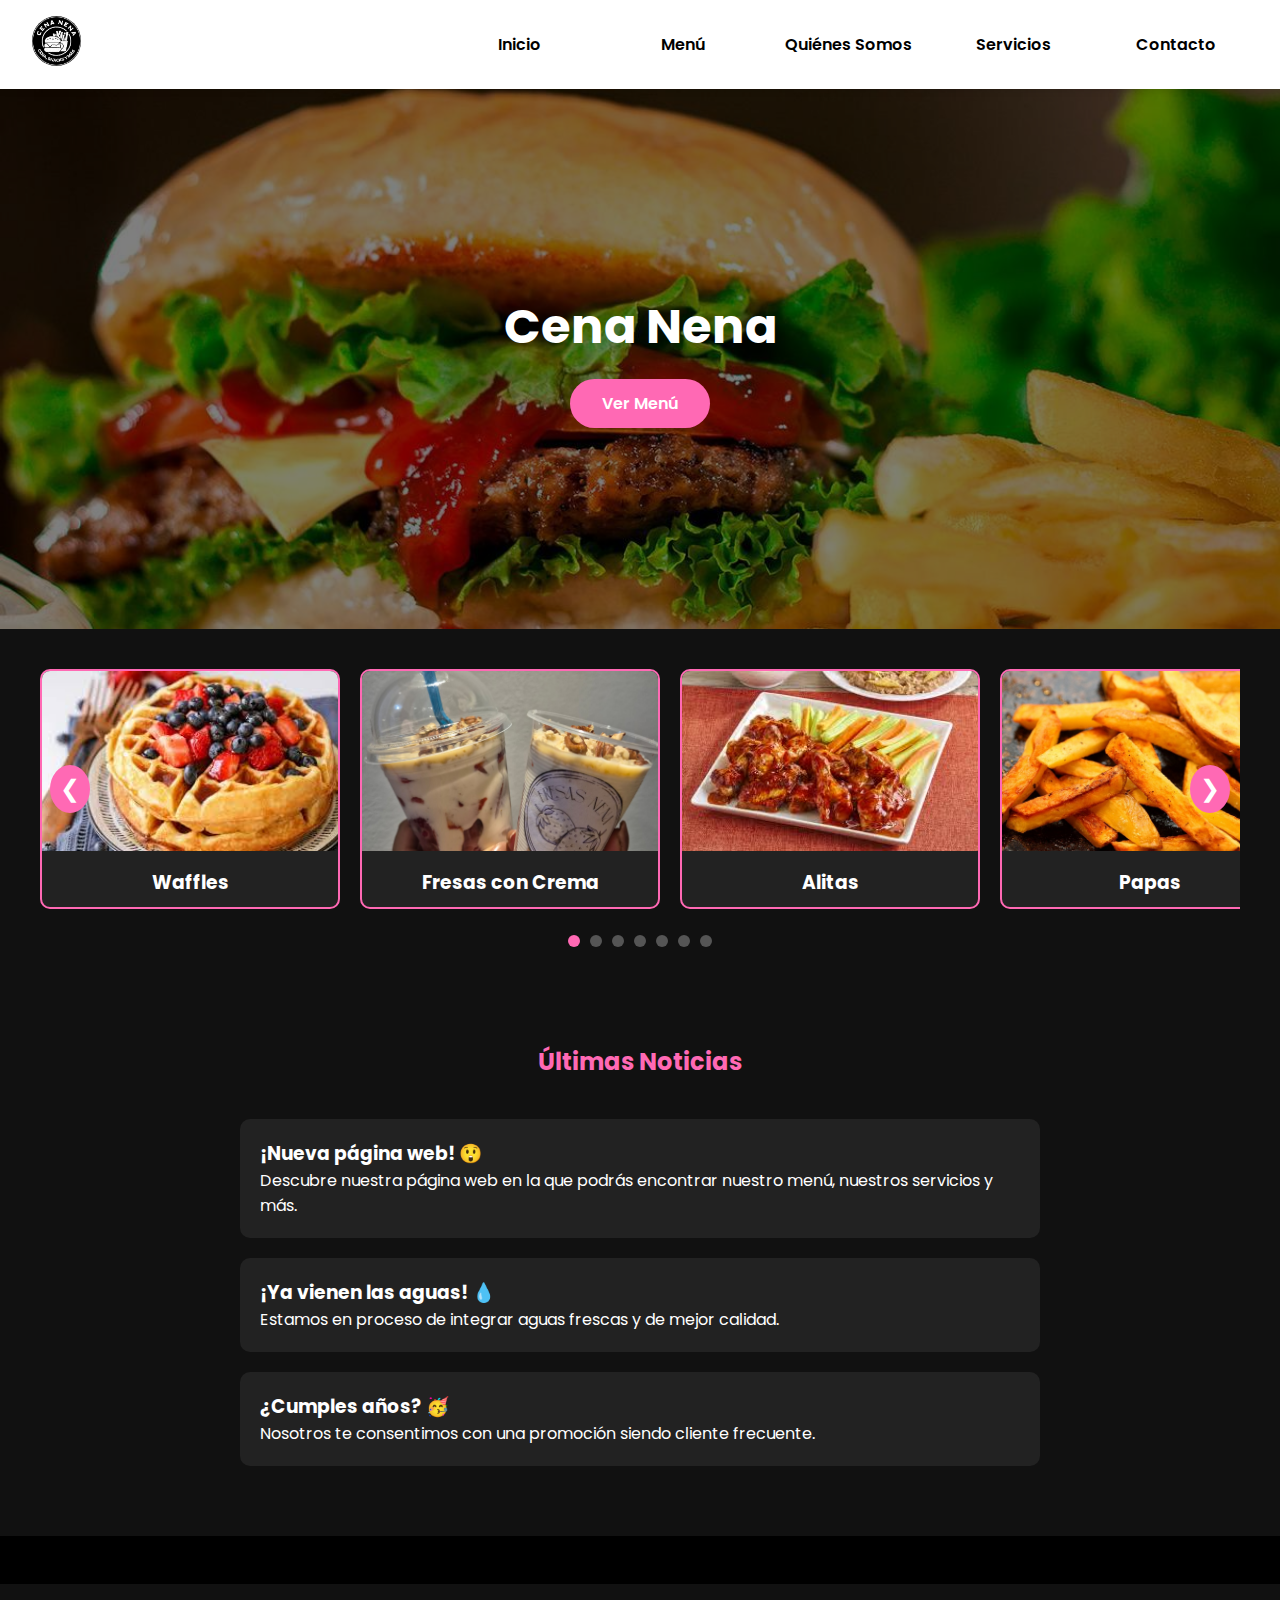
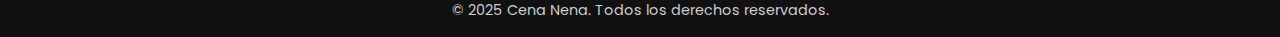
<file: index.html>
<!DOCTYPE html>
<html lang="es">
<head>
  <meta charset="UTF-8" />
  <meta name="viewport" content="width=device-width, initial-scale=1.0" />
  <title>Cena Nena - Sitio Oficial</title>
  <link href="https://fonts.googleapis.com/css2?family=Poppins:wght@400;600&display=swap" rel="stylesheet">
  <link rel="stylesheet" href="estilos.css">
  <style>
    /* Estilos mínimos para el navbar responsive */
    .navbar {
      display: flex;
      justify-content: space-between;
      align-items: center;
      padding: 1rem 2rem;
      background: #fff;
      box-shadow: 0 2px 6px rgba(0,0,0,0.1);
      position: relative;
      z-index: 1000;
    }

    .navbar .logo img {
      height: 50px;
    }

    .nav-links {
      display: flex;
      gap: 20px;
    }

    .nav-links a {
      text-decoration: none;
      color: #000000;
      font-weight: 600;
    }

    .hamburger {
      display: none;
      flex-direction: column;
      gap: 5px;
      cursor: pointer;
    }

    .hamburger span {
      display: block;
      width: 25px;
      height: 3px;
      background: #000000;
      border-radius: 2px;
    }

    @media (max-width: 768px) {
      .hamburger {
        display: flex;
      }

      .nav-links {
        display: none;
        position: absolute;
        top: 70px;
        right: 20px;
        background: #fff;
        flex-direction: column;
        gap: 1rem;
        padding: 1rem;
        border-radius: 10px;
        box-shadow: 0 4px 10px rgba(0,0,0,0.2);
      }

      .nav-links.active {
        display: flex;
      }
    }

    /* Estilos optimizados para hero en móviles */
    .hero {
      position: relative;
      width: 100%;
      height: 60vh; /* Altura reducida para móviles */
      background: url("imagenes/fondoindex.jpg") no-repeat center center / cover;
      display: flex;
      flex-direction: column;
      align-items: center;
      justify-content: center;
      overflow: hidden;
    }

    @media (max-width: 768px) {
      .hero {
        height: 40vh; /* Más reducida para móviles */
        background-attachment: scroll; /* Eliminamos parallax en móviles */
      }
    }

    .hero::after {
      content: "";
      position: absolute;
      top: 0; left: 0; right: 0; bottom: 0;
      background: rgba(0,0,0,0.5);
      z-index: 0;
    }

    .hero h1 {
      position: relative;
      font-size: 3rem;
      margin-bottom: 1rem;
      z-index: 1;
      text-align: center;
      padding: 0 15px;
    }

    @media (max-width: 768px) {
      .hero h1 {
        font-size: 2rem; /* Tamaño reducido para móviles */
      }
    }

    .cta-button {
      position: relative;
      background: #ff69b4;
      color: white;
      padding: 0.75rem 2rem;
      border: none;
      border-radius: 30px;
      text-decoration: none;
      font-weight: 600;
      transition: 0.3s ease;
      z-index: 1;
    }

    .cta-button:hover {
      background: #e955a5;
    }

    /* Otros estilos */
    body {
      font-family: 'Poppins', sans-serif;
      margin: 0;
      padding: 0;
    }

    footer {
      background: #111;
      color: #ccc;
      text-align: center;
      padding: 1rem;
      margin-top: 3rem;
    }

    /* Estilos adicionales para carrusel */
    .carousel {
      position: relative;
      overflow: hidden;
      background: #111;
      padding: 40px 0;
    }

    .carousel-container {
      position: relative;
      max-width: 1200px;
      margin: 0 auto;
      display: flex;
      align-items: center;
    }

    .carousel-track {
      display: flex;
      transition: transform 0.5s ease;
      overflow-x: auto;
      scroll-snap-type: x mandatory;
      scroll-behavior: smooth;
      -webkit-overflow-scrolling: touch;
    }

    .carousel-track::-webkit-scrollbar {
      display: none;
    }

    .card {
      min-width: 300px;
      margin: 0 10px;
      background: #222;
      border-radius: 10px;
      overflow: hidden;
      border: 2px solid #ff69b4;
      text-align: center;
      scroll-snap-align: start;
    }

    .card img {
      width: 100%;
      height: 180px;
      object-fit: cover;
    }

    .carousel-btn {
      position: absolute;
      top: 50%;
      transform: translateY(-50%);
      background: #ff69b4;
      border: none;
      color: white;
      font-size: 24px;
      padding: 10px;
      cursor: pointer;
      border-radius: 50%;
      z-index: 10;
    }

    .prev {
      left: 10px;
    }

    .next {
      right: 10px;
    }

    @media (max-width: 768px) {
      .carousel-btn {
        display: none;
      }
    }

    .carousel-dots {
      text-align: center;
      margin-top: 20px;
    }

    .carousel-dots button {
      border: none;
      background: #555;
      border-radius: 50%;
      width: 12px;
      height: 12px;
      margin: 0 5px;
      cursor: pointer;
    }

    .carousel-dots button.active {
      background: #ff69b4;
    }

    /* Noticias */
    .noticias {
      padding: 50px 20px;
      background: #111;
    }

    .noticias h2 {
      text-align: center;
      margin-bottom: 40px;
      color: #ff69b4;
    }

    .noticia {
      background: #222;
      border-radius: 10px;
      padding: 20px;
      margin: 20px auto;
      max-width: 800px;
      transition: transform 0.3s, box-shadow 0.3s;
    }

    .noticia:hover {
      transform: translateY(-5px);
      box-shadow: 0 4px 15px rgba(0,0,0,0.2);
    }
  </style>
</head>
<body>

  <!-- Navbar funcional -->
  <nav class="navbar">
    <div class="logo">
      <img src="imagenes/logo.jpg" alt="Logo">
    </div>
    <div class="hamburger" id="hamburger">
      <span></span>
      <span></span>
      <span></span>
    </div>
    <div class="nav-links" id="nav-links">
      <a href="index.html">Inicio</a>
      <a href="menu.html">Menú</a>
      <a href="quienessomos.html">Quiénes Somos</a>
      <a href="nuestroservicio.html">Servicios</a>
      <a href="contactos.html">Contacto</a>
    </div>
  </nav>

  <section class="hero">
    <h1>Cena Nena</h1>
    <a href="menu.html" class="cta-button">Ver Menú</a>
  </section>

  <section class="carousel">
    <div class="carousel-container">
      <button class="carousel-btn prev">&#10094;</button>
      <div class="carousel-track">
        <div class="card"><img src="imagenes/Wafles.jpeg" alt=""><h3>Waffles</h3></div>
        <div class="card"><img src="imagenes/fresas.jpg" alt=""><h3>Fresas con Crema</h3></div>
        <div class="card"><img src="imagenes/alitas.jpeg" alt=""><h3>Alitas</h3></div>
        <div class="card"><img src="imagenes/papas.jpg" alt=""><h3>Papas</h3></div>
        <div class="card"><img src="imagenes/Hamburgesa.jpg" alt=""><h3>Hamburguesa</h3></div>
        <div class="card"><img src="imagenes/hotdog.jpeg" alt=""><h3>Hot Dog</h3></div>
        <div class="card"><img src="imagenes/salchipapas.jpeg" alt=""><h3>Salchipapas</h3></div>
      </div>
      <button class="carousel-btn next">&#10095;</button>
    </div>
    <div class="carousel-dots"></div>
  </section>

  <section class="noticias">
    <h2>Últimas Noticias</h2>
    <div class="noticia">
      <h3>¡Nueva página web! 😲</h3>
      <p>Descubre nuestra página web en la que podrás encontrar nuestro menú, nuestros servicios y más.</p>
    </div>
    <div class="noticia">
      <h3>¡Ya vienen las aguas! 💧</h3>
      <p>Estamos en proceso de integrar aguas frescas y de mejor calidad.</p>
    </div>
    <div class="noticia">
      <h3>¿Cumples años? 🥳</h3>
      <p>Nosotros te consentimos con una promoción siendo cliente frecuente.</p>
    </div>
  </section>

  <footer>
    © 2025 Cena Nena. Todos los derechos reservados.
  </footer>

  <script>
    // Script para el menú hamburguesa
    const hamburger = document.getElementById('hamburger');
    const navLinks = document.getElementById('nav-links');

    hamburger.addEventListener('click', () => {
      hamburger.classList.toggle('active');
      navLinks.classList.toggle('active');
    });
    
    // Script para el carrusel
    document.addEventListener('DOMContentLoaded', function() {
      const track = document.querySelector('.carousel-track');
      const cards = document.querySelectorAll('.card');
      const prevBtn = document.querySelector('.prev');
      const nextBtn = document.querySelector('.next');
      const dotsContainer = document.querySelector('.carousel-dots');
      
      // Crear dots para navegación
      cards.forEach((_, index) => {
        const dot = document.createElement('button');
        dot.addEventListener('click', () => {
          scrollToCard(index);
        });
        dotsContainer.appendChild(dot);
      });
      
      const dots = document.querySelectorAll('.carousel-dots button');
      dots[0].classList.add('active');
      
      // Scroll a una tarjeta específica
      function scrollToCard(index) {
        const cardWidth = cards[0].offsetWidth + 20; // Ancho + margen
        track.scrollTo({
          left: index * cardWidth,
          behavior: 'smooth'
        });
        updateDots(index);
      }
      
      // Actualizar dots activos
      function updateDots(activeIndex) {
        dots.forEach((dot, index) => {
          dot.classList.toggle('active', index === activeIndex);
        });
      }
      
      // Botones de navegación
      prevBtn.addEventListener('click', () => {
        const currentScroll = track.scrollLeft;
        const cardWidth = cards[0].offsetWidth + 20;
        const prevIndex = Math.max(Math.floor(currentScroll / cardWidth) - 1, 0);
        scrollToCard(prevIndex);
      });
      
      nextBtn.addEventListener('click', () => {
        const currentScroll = track.scrollLeft;
        const cardWidth = cards[0].offsetWidth + 20;
        const nextIndex = Math.min(Math.floor(currentScroll / cardWidth) + 1, cards.length - 1);
        scrollToCard(nextIndex);
      });
      
      // Actualizar dots al hacer scroll manual
      track.addEventListener('scroll', () => {
        const cardWidth = cards[0].offsetWidth + 20;
        const currentIndex = Math.round(track.scrollLeft / cardWidth);
        updateDots(currentIndex);
      });
    });
  </script>
</body>
</html>
</file>
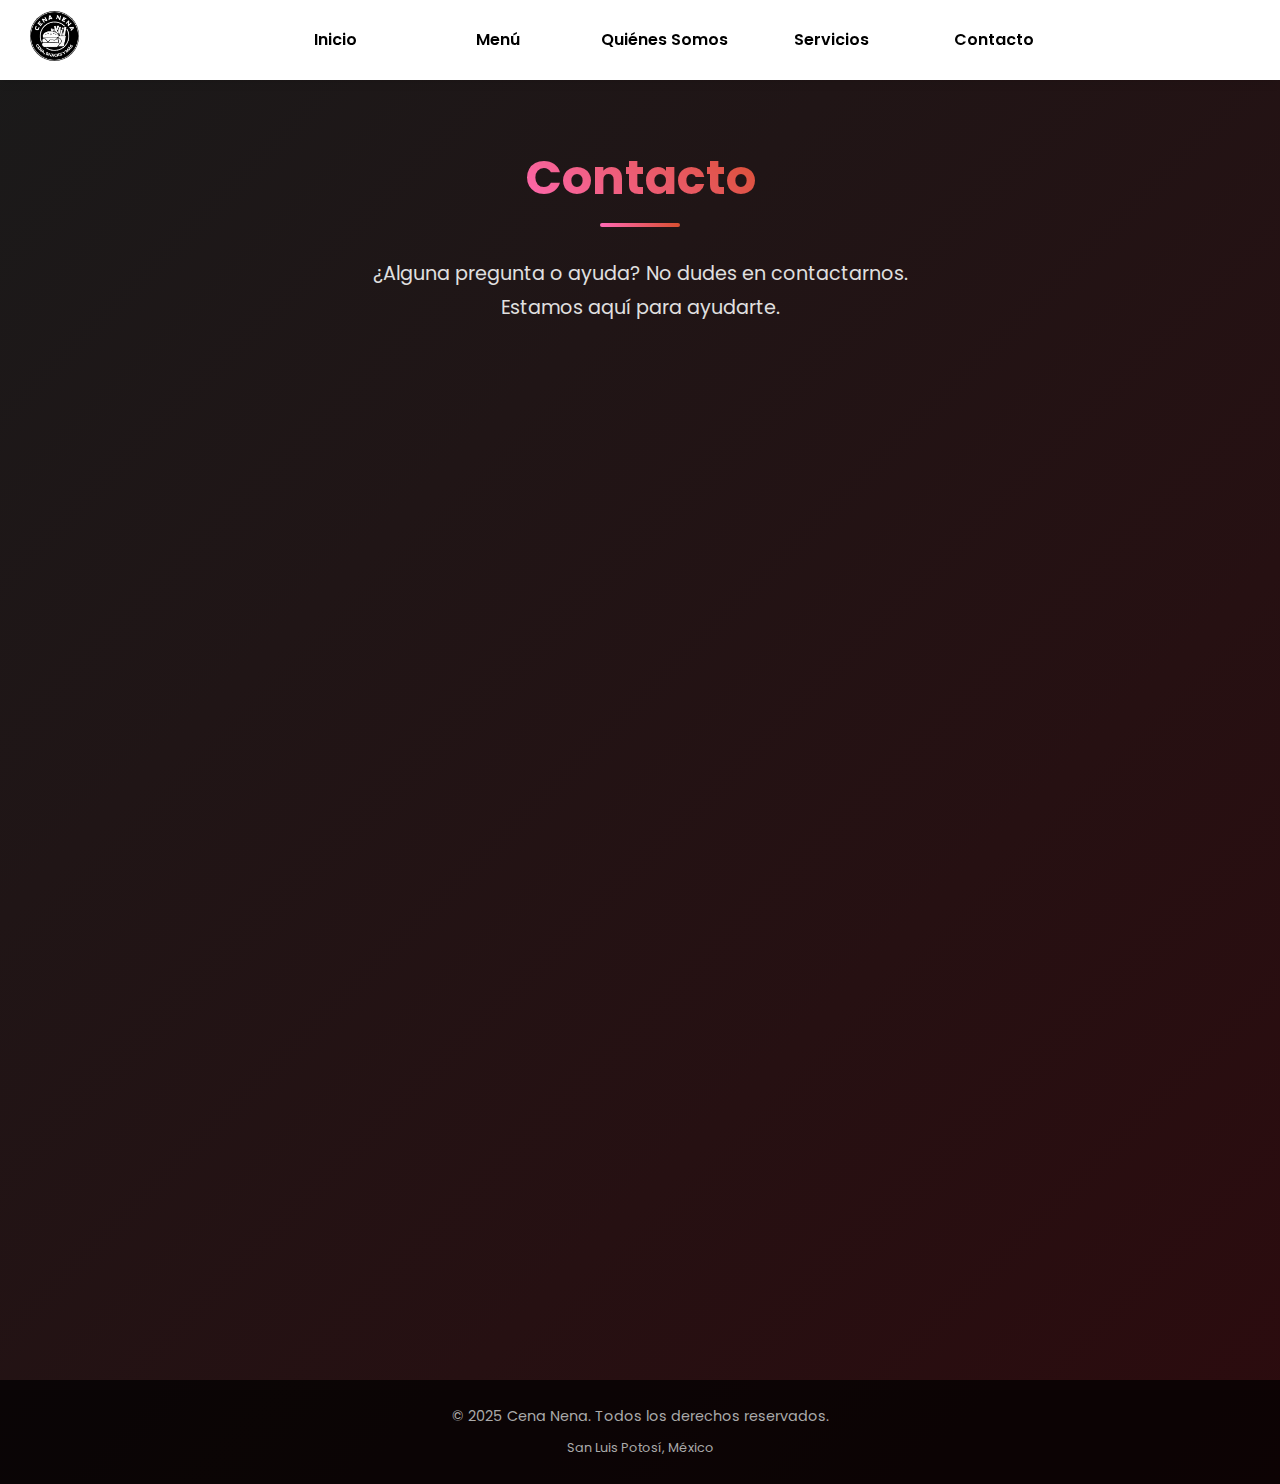
<file: contactos.html>
<!DOCTYPE html>
<html lang="es">
<head>
  <meta charset="UTF-8">
  <meta name="viewport" content="width=device-width, initial-scale=1.0">
  <title>Cena Nena - Contacto</title>
  <link href="https://fonts.googleapis.com/css2?family=Poppins:wght@400;500;600;700&display=swap" rel="stylesheet">
  <link rel="stylesheet" href="https://cdnjs.cloudflare.com/ajax/libs/font-awesome/6.4.0/css/all.min.css">
  <style>
    :root {
      --negro: #000;
      --blanco: #fff;
      --rosa: #ff007f;
    }

    * {
      margin: 0;
      padding: 0;
      box-sizing: border-box;
    }

    body {
      font-family: 'Poppins', sans-serif;
      background: linear-gradient(135deg, #1a1a1a 0%, #2c0b0e 100%);
      color: var(--blanco);
      overflow-x: hidden;
      padding-top: 80px;
      min-height: 100vh;
      line-height: 1.6;
    }

    /* BARRA DE NAVEGACIÓN CORREGIDA */
    .navbar {
      background-color: var(--blanco);
      padding: 15px 30px;
      display: flex;
      align-items: center;
      justify-content: space-between;
      box-shadow: 0 2px 10px rgba(0,0,0,0.1);
      position: fixed;
      top: 0;
      left: 0;
      right: 0;
      z-index: 1000;
      height: 80px;
    }

    .logo {
      flex: 0 0 auto;
    }

    .logo img {
      height: 50px;
      border-radius: 50%;
    }

    /* Contenedor principal para enlaces - CORREGIDO */
    .nav-links-container {
      display: flex;
      flex: 1;
      justify-content: center;
      margin: 0 20px;
    }

    .nav-links {
      display: flex;
      gap: 20px;
      flex: 1;
      max-width: 800px;
      justify-content: space-around;
    }

    .nav-links a {
      text-decoration: none;
      color: var(--negro);
      font-weight: 600;
      padding: 8px 12px;
      text-align: center;
      flex: 1;
      min-width: max-content;
      font-size: 1rem;
      border-radius: 30px;
    }

    .hamburger {
      display: none;
      flex-direction: column;
      cursor: pointer;
      gap: 5px;
      z-index: 1001;
    }

    .hamburger span {
      display: block;
      width: 25px;
      height: 3px;
      background: var(--negro);
      border-radius: 3px;
      transition: 0.3s;
    }

    /* Mobile Navbar - CORREGIDO */
    @media (max-width: 992px) {
      .nav-links {
        gap: 15px;
      }
      
      .nav-links a {
        font-size: 0.9rem;
        padding: 8px 10px;
      }
    }

    @media (max-width: 768px) {
      body {
        padding-top: 80px;
      }
      
      .navbar {
        padding: 15px;
      }
      
      .hamburger {
        display: flex;
        position: absolute;
        right: 20px;
        top: 25px;
      }

      /* ELIMINADO EL DISPLAY NONE QUE CAUSABA EL PROBLEMA */
      .nav-links {
        position: fixed;
        top: 80px;
        right: -100%;
        flex-direction: column;
        background: var(--blanco);
        width: 280px;
        padding: 20px;
        transition: right 0.4s ease;
        box-shadow: 0 10px 30px rgba(0,0,0,0.15);
        border-radius: 0 0 0 15px;
        max-width: none;
        justify-content: flex-start;
        gap: 10px;
        z-index: 1000;
      }

      .nav-links.active {
        right: 0;
      }

      .nav-links a {
        padding: 12px 15px;
        text-align: left;
        border-radius: 8px;
        background: rgba(255, 255, 255, 0.9);
        margin-bottom: 5px;
      }

      .hamburger.active span:nth-child(1) {
        transform: rotate(45deg) translate(5px, 5px);
      }

      .hamburger.active span:nth-child(2) {
        opacity: 0;
      }

      .hamburger.active span:nth-child(3) {
        transform: rotate(-45deg) translate(5px, -5px);
      }
    }

    /* ESTILOS DE CONTENIDO */
    .contact-content {
      padding: 30px 20px;
      max-width: 1200px;
      margin: 0 auto;
      width: 100%;
      display: flex;
      flex-direction: column;
      align-items: center;
    }

    header {
      text-align: center;
      margin: 30px 0 50px;
      padding: 0 20px;
    }

    header h1 {
      font-size: 3rem;
      font-weight: 700;
      background: linear-gradient(45deg, #ff69b4, #d94f30);
      -webkit-background-clip: text;
      background-clip: text;
      color: transparent;
      margin-bottom: 15px;
      position: relative;
      display: inline-block;
    }

    header h1::after {
      content: "";
      position: absolute;
      bottom: -10px;
      left: 50%;
      transform: translateX(-50%);
      width: 80px;
      height: 4px;
      background: linear-gradient(90deg, #ff69b4, #d94f30);
      border-radius: 3px;
    }

    header p {
      font-size: 1.2rem;
      max-width: 600px;
      margin: 25px auto 0;
      color: #e0e0e0;
      line-height: 1.8;
    }

    .contact-grid {
      display: grid;
      grid-template-columns: repeat(auto-fit, minmax(280px, 1fr));
      gap: 30px;
      margin-bottom: 60px;
      width: 100%;
      max-width: 1000px;
    }

    .contact-card {
      background: rgba(255, 255, 255, 0.05);
      border-radius: 15px;
      padding: 30px;
      text-align: center;
      transition: all 0.4s ease;
      backdrop-filter: blur(10px);
      border: 1px solid rgba(255, 255, 255, 0.1);
      box-shadow: 0 10px 30px rgba(0, 0, 0, 0.3);
    }

    .contact-card:hover {
      transform: translateY(-10px) scale(1.02);
      background: rgba(255, 255, 255, 0.08);
      box-shadow: 0 15px 35px rgba(0, 0, 0, 0.4);
    }

    .icon-container {
      width: 80px;
      height: 80px;
      border-radius: 50%;
      background: linear-gradient(135deg, #d94f30, #ff69b4);
      display: flex;
      align-items: center;
      justify-content: center;
      margin: 0 auto 20px;
      font-size: 30px;
    }

    .contact-card h3 {
      font-size: 1.6rem;
      margin-bottom: 15px;
      color: #ff69b4;
    }

    .contact-info {
      font-size: 1.1rem;
      color: #e0e0e0;
      margin-bottom: 25px;
      line-height: 1.7;
    }

    .contact-link {
      display: inline-block;
      background: linear-gradient(90deg, #ff69b4, #d94f30);
      color: white;
      padding: 12px 30px;
      border-radius: 30px;
      text-decoration: none;
      font-weight: 600;
      box-shadow: 0 5px 15px rgba(255, 105, 180, 0.3);
    }

    footer {
      margin-top: 60px;
      text-align: center;
      color: #aaa;
      font-size: 0.9rem;
      padding: 25px;
      background: rgba(0, 0, 0, 0.7);
    }

    /* Animaciones */
    @keyframes fadeIn {
      from { opacity: 0; transform: translateY(20px); }
      to { opacity: 1; transform: translateY(0); }
    }

    .contact-card:nth-child(1) { animation: fadeIn 0.5s ease 0.2s forwards; opacity: 0; }
    .contact-card:nth-child(2) { animation: fadeIn 0.5s ease 0.4s forwards; opacity: 0; }
    .contact-card:nth-child(3) { animation: fadeIn 0.5s ease 0.6s forwards; opacity: 0; }
    .contact-card:nth-child(4) { animation: fadeIn 0.5s ease 0.8s forwards; opacity: 0; }

    /* Responsive */
    @media (max-width: 768px) {
      header h1 {
        font-size: 2.4rem;
      }
      
      header p {
        font-size: 1.05rem;
      }
      
      .contact-grid {
        gap: 25px;
      }
      
      .contact-card {
        padding: 25px;
      }
      
      .icon-container {
        width: 70px;
        height: 70px;
        font-size: 25px;
      }
      
      .contact-card h3 {
        font-size: 1.4rem;
      }
      
      .contact-info {
        font-size: 1rem;
      }
      
      .contact-link {
        padding: 10px 25px;
      }
    }

    @media (max-width: 480px) {
      header h1 {
        font-size: 2rem;
      }
      
      .nav-links {
        width: 100%;
        border-radius: 0;
      }
    }
  </style>
</head>
<body>
  <!-- Barra de navegación corregida -->
  <nav class="navbar">
    <div class="logo">
      <img src="imagenes/logo.jpg" alt="Logo Cena Nena">
    </div>
    
    <!-- Contenedor de enlaces de navegación -->
    <div class="nav-links-container">
      <div class="nav-links" id="navLinks">
        <a href="index.html">Inicio</a>
        <a href="menu.html">Menú</a>
        <a href="quienessomos.html">Quiénes Somos</a>
        <a href="nuestroservicio.html">Servicios</a>
        <a href="contactos.html">Contacto</a>
      </div>
    </div>
    
    <div class="hamburger" id="hamburger">
      <span></span>
      <span></span>
      <span></span>
    </div>
  </nav>

  <div class="contact-content">
    <header>
      <h1>Contacto</h1>
      <p>¿Alguna pregunta o ayuda? No dudes en contactarnos. Estamos aquí para ayudarte.</p>
    </header>

    <div class="contact-grid">
      <div class="contact-card">
        <div class="icon-container">
          <i class="fab fa-facebook-f"></i>
        </div>
        <h3>Facebook</h3>
        <p class="contact-info">Visita nuestra página de Facebook para ver nuestras últimas promociones y eventos</p>
        <a href="https://www.facebook.com/profile.php?id=7791228113" class="contact-link" target="_blank">
          Visitar Facebook
        </a>
      </div>

      <div class="contact-card">
        <div class="icon-container">
          <i class="fab fa-tiktok"></i>
        </div>
        <h3>TikTok</h3>
        <p class="contact-info">Síguenos en TikTok para ver videos divertidos de nuestros platillos y preparación</p>
        <a href="https://www.tiktok.com/@cena_nena" class="contact-link" target="_blank">
          Visitar TikTok
        </a>
      </div>

      <div class="contact-card">
        <div class="icon-container">
          <i class="fab fa-whatsapp"></i>
        </div>
        <h3>WhatsApp</h3>
        <p class="contact-info">Contáctanos directamente por WhatsApp para hacer pedidos o resolver dudas</p>
        <a href="https://wa.me/524442629126" class="contact-link" target="_blank">
          +52 444 262 9126
        </a>
      </div>

      <div class="contact-card">
        <div class="icon-container">
          <i class="fab fa-instagram"></i>
        </div>
        <h3>Instagram</h3>
        <p class="contact-info">Síguenos en Instagram para ver fotos de nuestros deliciosos platillos y eventos especiales</p>
        <a href="https://www.instagram.com/cena_nena" class="contact-link" target="_blank">
          Visitar Instagram
        </a>
      </div>
    </div>
  </div>

  <footer>
    <p>© 2025 Cena Nena. Todos los derechos reservados.</p>
    <p style="margin-top: 10px; font-size: 0.8rem;">San Luis Potosí, México</p>
  </footer>

  <script>
    document.addEventListener('DOMContentLoaded', function() {
      const hamburger = document.getElementById('hamburger');
      const navLinks = document.getElementById('navLinks');
      
      if (hamburger && navLinks) {
        hamburger.addEventListener('click', function() {
          // Alternar clase 'active' para el menú hamburguesa
          hamburger.classList.toggle('active');
          
          // Alternar clase 'active' para mostrar/ocultar el menú
          navLinks.classList.toggle('active');
        });
        
        // Cerrar el menú al hacer clic en un enlace (para móviles)
        document.querySelectorAll('.nav-links a').forEach(link => {
          link.addEventListener('click', function() {
            hamburger.classList.remove('active');
            navLinks.classList.remove('active');
          });
        });
      }
    });
  </script>
</body>
</html>
</file>
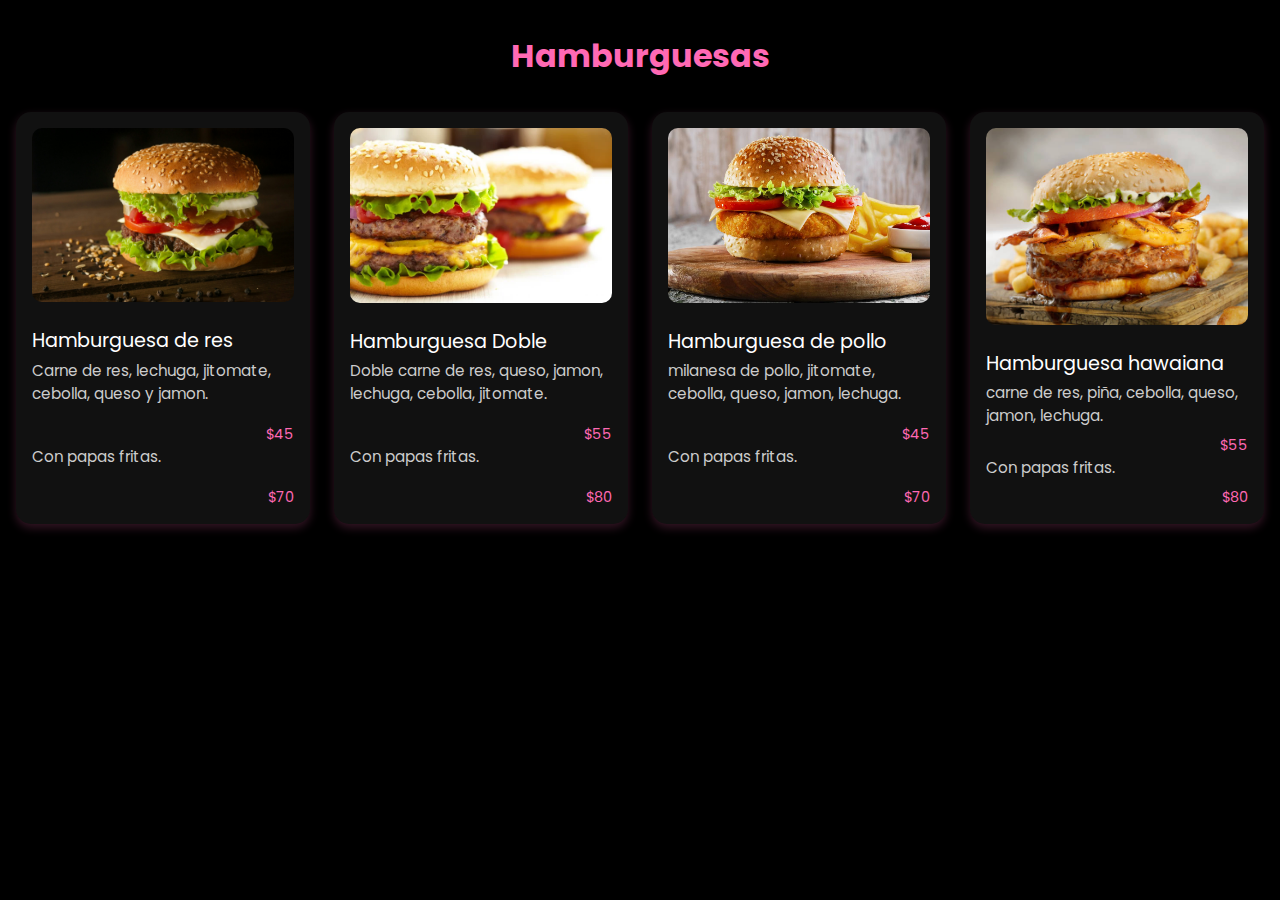
<file: hamburgesas.html>
<!DOCTYPE html>
<html lang="es">
<head>
  <meta charset="UTF-8" />
  <meta name="viewport" content="width=device-width, initial-scale=1.0"/>
  <title>Hamburguesas</title>
  <link rel="stylesheet" href="estilos.css" />
  <link href="https://fonts.googleapis.com/css2?family=Poppins&display=swap" rel="stylesheet">
  <style>
    body {
      background: #000;
      color: #fff;
      font-family: 'Poppins', sans-serif;
      margin: 0;
      padding: 1rem;
    }

    h1 {
      color: #ff69b4;
      text-align: center;
      margin-top: 1rem;
    }

    .menu-items {
      display: grid;
      grid-template-columns: repeat(auto-fit, minmax(260px, 1fr));
      gap: 1.5rem;
      margin-top: 2rem;
    }

    .item-card {
      background: #111;
      border-radius: 15px;
      padding: 1rem;
      box-shadow: 0 4px 10px rgba(255, 105, 180, 0.2);
      display: flex;
      flex-direction: column;
      justify-content: space-between;
    }

    .item-card img {
      width: 100%;
      border-radius: 10px;
      margin-bottom: 1rem;
    }

    .item-title {
      font-size: 1.2rem;
      margin: 0.5rem 0 0.2rem;
      color: #fff;
    }

    .item-description {
      font-size: 0.95rem;
      color: #ccc;
      margin-bottom: 0.5rem;
    }

    .item-price {
      font-size: 0.9rem;
      color: #ff69b4;
      text-align: right;
      margin-top: auto;
    }
  </style>
</head>
<body>
  <h1>Hamburguesas</h1>

  <div class="menu-items">
    <div class="item-card">
      <img src="imagenes/Hamburgesa.jpg" alt="Hamburguesa Clásica">
      <div class="item-title">Hamburguesa de res</div>
      <div class="item-description">Carne de res, lechuga, jitomate, cebolla, queso y jamon.</div>
      <div class="item-price">$45</div>
      <div class="item-description">Con papas fritas.</div>
      <div class="item-price">$70</div>
    </div>

    <div class="item-card">
      <img src="imagenes/doble.jpg" alt="Hamburguesa Doble">
      <div class="item-title">Hamburguesa Doble</div>
      <div class="item-description">Doble carne de res, queso, jamon, lechuga, cebolla, jitomate.</div>
      <div class="item-price">$55</div>
        <div class="item-description">Con papas fritas.</div>
      <div class="item-price">$80</div>
    </div>

    <div class="item-card">
      <img src="imagenes/pollo.jpg" alt="Hamburguesa de pollo">
      <div class="item-title">Hamburguesa de pollo</div>
      <div class="item-description">milanesa de pollo, jitomate, cebolla, queso, jamon, lechuga.</div>
      <div class="item-price">$45</div>
        <div class="item-description">Con papas fritas.</div>
      <div class="item-price">$70</div>
    </div>

    <div class="item-card">
      <img src="imagenes/hawaiana.jpg" alt="Hamburguesa hawaiana">
      <div class="item-title">Hamburguesa hawaiana</div>
      <div class="item-description">carne de res, piña, cebolla, queso, jamon, lechuga.</div>
      <div class="item-price">$55</div>
        <div class="item-description">Con papas fritas.</div>
      <div class="item-price">$80</div>
    </div>
  </div>
</body>
</html>
</file>
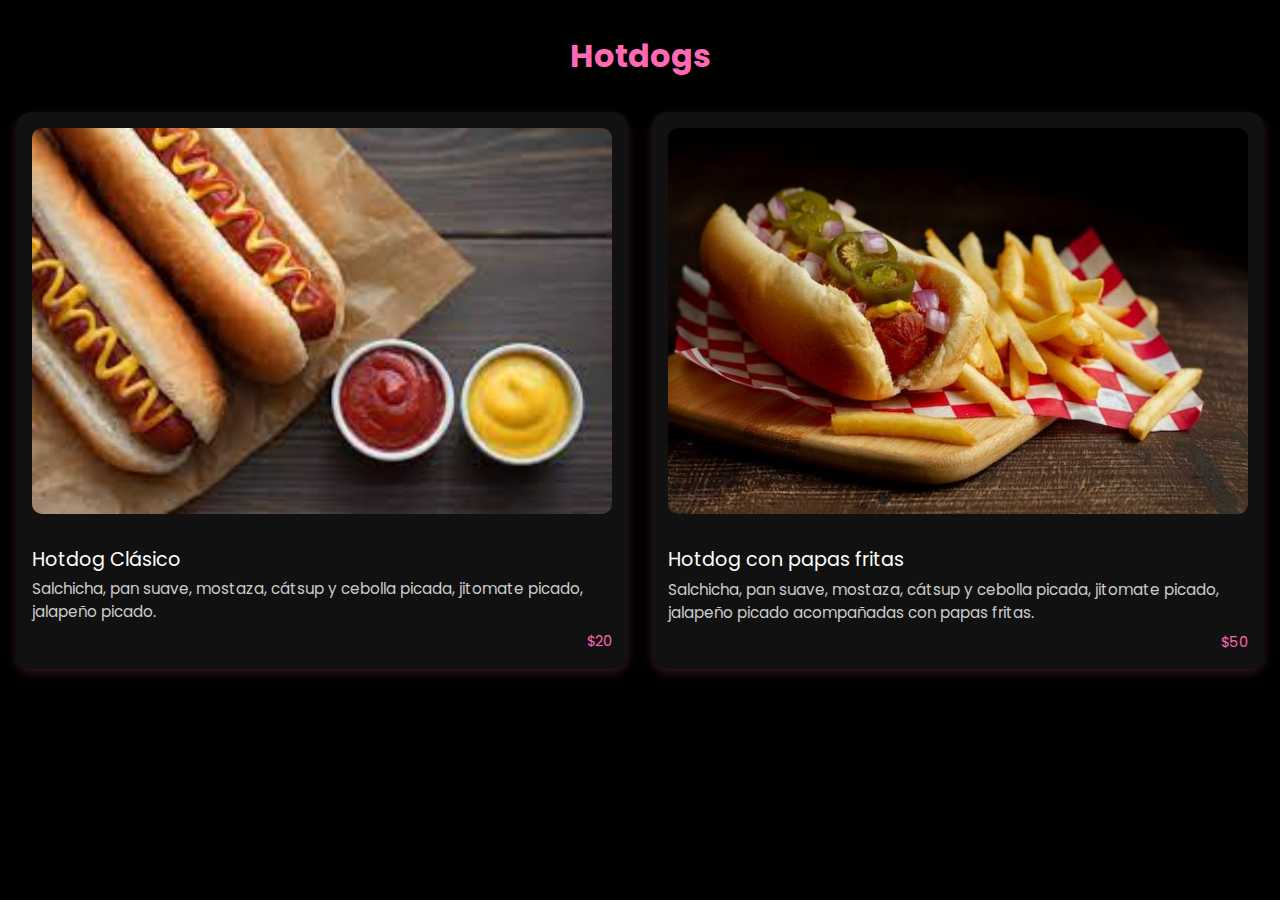
<file: hotdogs.html>
<!DOCTYPE html>
<html lang="es">
<head>
  <meta charset="UTF-8" />
  <meta name="viewport" content="width=device-width, initial-scale=1.0"/>
  <title>Hotdogs</title>
  <link rel="stylesheet" href="estilos.css" />
  <link href="https://fonts.googleapis.com/css2?family=Poppins&display=swap" rel="stylesheet">
  <style>
    body { background: #000; color: #fff; font-family: 'Poppins', sans-serif; margin: 0; padding: 1rem; }
    h1 { color: #ff69b4; text-align: center; margin-top: 1rem; }
    .menu-items { display: grid; grid-template-columns: repeat(auto-fit, minmax(260px, 1fr)); gap: 1.5rem; margin-top: 2rem; }
    .item-card { background: #111; border-radius: 15px; padding: 1rem; box-shadow: 0 4px 10px rgba(255,105,180,0.2); }
    .item-card img { width: 100%; border-radius: 10px; margin-bottom: 1rem; }
    .item-title { font-size: 1.2rem; margin: 0.5rem 0 0.2rem; color: #fff; }
    .item-description { font-size: 0.95rem; color: #ccc; }
    .item-price { font-size: 0.9rem; color: #ff69b4; text-align: right; margin-top: 0.5rem; }
  </style>
</head>
<body>
  <h1>Hotdogs</h1>
  <div class="menu-items">
    <div class="item-card">
      <img src="imagenes/hotcho.jpeg" alt="Hotdog Clásico">
      <div class="item-title">Hotdog Clásico</div>
      <div class="item-description">Salchicha, pan suave, mostaza, cátsup y cebolla picada, jitomate picado, jalapeño picado.</div>
      <div class="item-price">$20</div>
    </div>
    <div class="item-card">
      <img src="imagenes/hptchoypapas.jpg" alt="Hotdog con papas fritas">
      <div class="item-title">Hotdog con papas fritas</div>
      <div class="item-description">Salchicha, pan suave, mostaza, cátsup y cebolla picada, jitomate picado, jalapeño picado acompañadas con papas fritas.</div>
      <div class="item-price">$50</div>
    </div>
  </div>
</body>
</html>
</file>
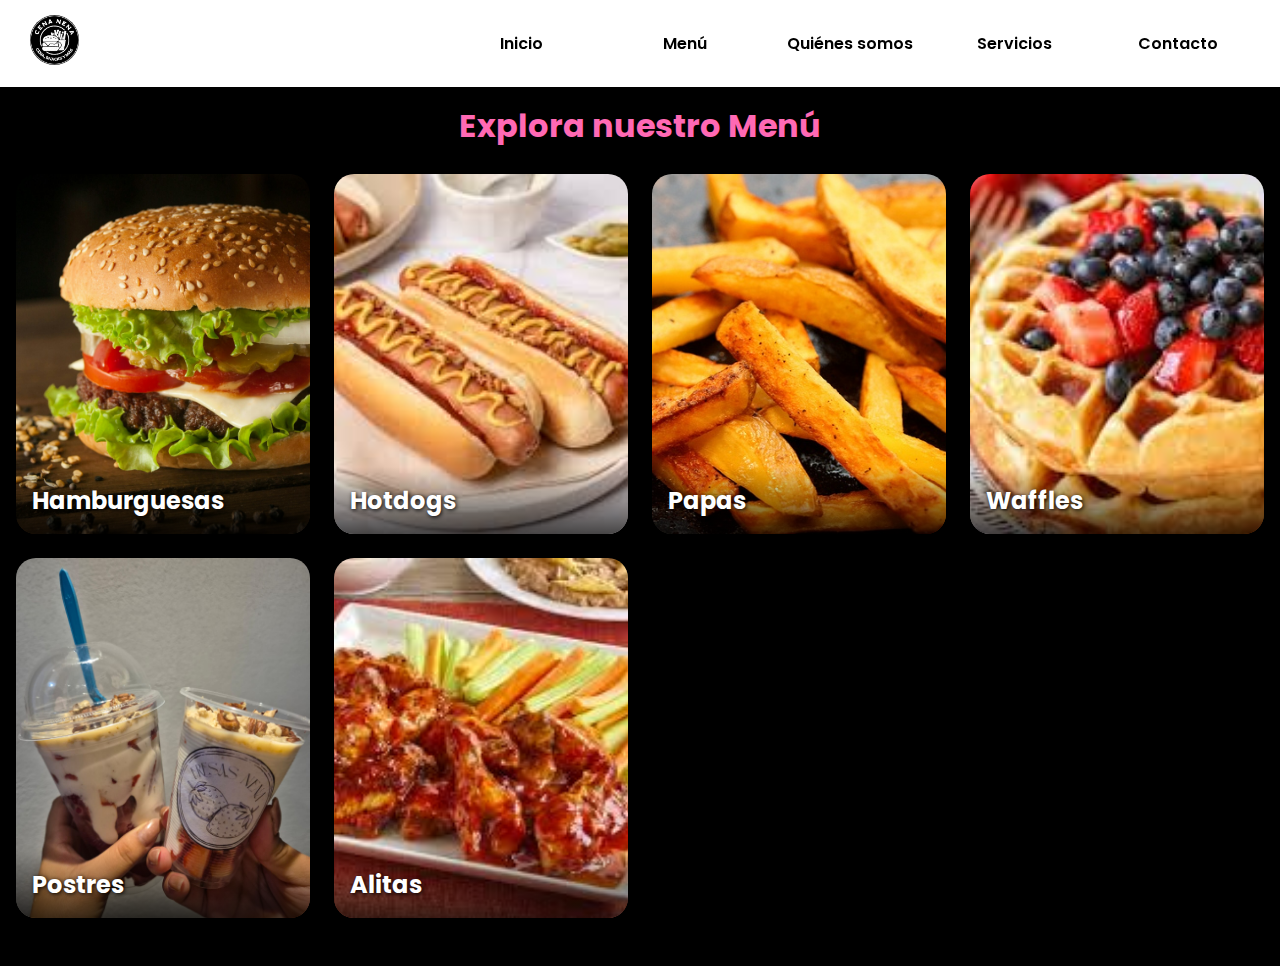
<file: Menu.html>
<!DOCTYPE html>
<html lang="en">
<head>
    <meta charset="UTF-8">
    <meta name="viewport" content="width=device-width, initial-scale=1.0">
    <title>Menu</title>
    <link href="https://fonts.googleapis.com/css2?family=Poppins&display=swap" rel="stylesheet">
    <link rel="stylesheet" href="estilos.css">
    <style>
            nav {
      background-color: #fff;
      padding: 15px;
      display: flex;
      align-items: center;
      gap: 20px;
      box-shadow: 0 2px 6px rgba(0,0,0,0.1);
    }

    nav a {
      text-decoration: none;
      color: #d94f30;
      font-weight: bold;
    }

   

    nav img {
      border-radius: 50%;
    }    
  
  .menu-section {
    background-color: #000;
    padding: 2rem 1rem;
    font-family: 'Poppins', sans-serif;
    color: white;
  }

  .menu-title {
    text-align: center;
    font-size: 2rem;
    margin-bottom: 1.5rem;
    color: #ff69b4;
  }

  .menu-slider {
    display: flex;
    overflow-x: auto;
    gap: 1rem;
    scroll-snap-type: x mandatory;
    -webkit-overflow-scrolling: touch;
    padding-bottom: 1rem;
  }

  .menu-slide {
    flex: 0 0 80%;
    max-width: 400px;
    height: 45vh;
    background-size: cover;
    background-position: center;
    border-radius: 20px;
    scroll-snap-align: center;
    position: relative;
    text-decoration: none;
    transition: transform 0.3s ease;
  }

  .menu-slide:hover {
    transform: scale(1.03);
  }

  .slide-overlay {
    position: absolute;
    bottom: 0;
    width: 100%;
    padding: 1rem;
    background: linear-gradient(to top, rgba(0,0,0,0.7), transparent);
    border-radius: 0 0 20px 20px;
  }

  .slide-overlay h2 {
    color: #fff;
    margin: 0;
    font-size: 1.5rem;
    text-shadow: 1px 1px 4px #000;
  }

  /* Escritorio: modo grid */
  @media(min-width: 768px) {
    .menu-slider {
      display: grid;
      grid-template-columns: repeat(auto-fit, minmax(280px, 1fr));
      gap: 1.5rem;
      overflow-x: visible;
    }

    .menu-slide {
      height: 40vh;
      flex: unset;
    }
  }
</style>
</head>
<body>
  <div id="navbar"></div>
 

<section id="menu" class="menu-section">
  <h1 class="menu-title">Explora nuestro Menú</h1>

  <div class="menu-slider">
    <a href="hamburgesas.html" class="menu-slide" style="background-image: url('imagenes/Hamburgesa.jpg');">
      <div class="slide-overlay"><h2>Hamburguesas</h2></div>
    </a>
    <a href="hotdogs.html" class="menu-slide" style="background-image: url('imagenes/hotdog.jpeg');">
      <div class="slide-overlay"><h2>Hotdogs</h2></div>
    </a>
    <a href="papas.html" class="menu-slide" style="background-image: url('imagenes/papas.jpg');">
      <div class="slide-overlay"><h2>Papas</h2></div>
    </a>
    <a href="waffles.html" class="menu-slide" style="background-image: url('imagenes/Wafles.jpeg');">
      <div class="slide-overlay"><h2>Waffles</h2></div>
    </a>
    <a href="postres.html" class="menu-slide" style="background-image: url('imagenes/fresas.jpg');">
      <div class="slide-overlay"><h2>Postres</h2></div>
    </a>
    <a href="alitas.html" class="menu-slide" style="background-image: url('imagenes/alitas.jpeg');">
      <div class="slide-overlay"><h2>Alitas</h2></div>
    </a>
  </div>
</section>
</body>
<script src="navbar.js"></script>
</html>
</file>
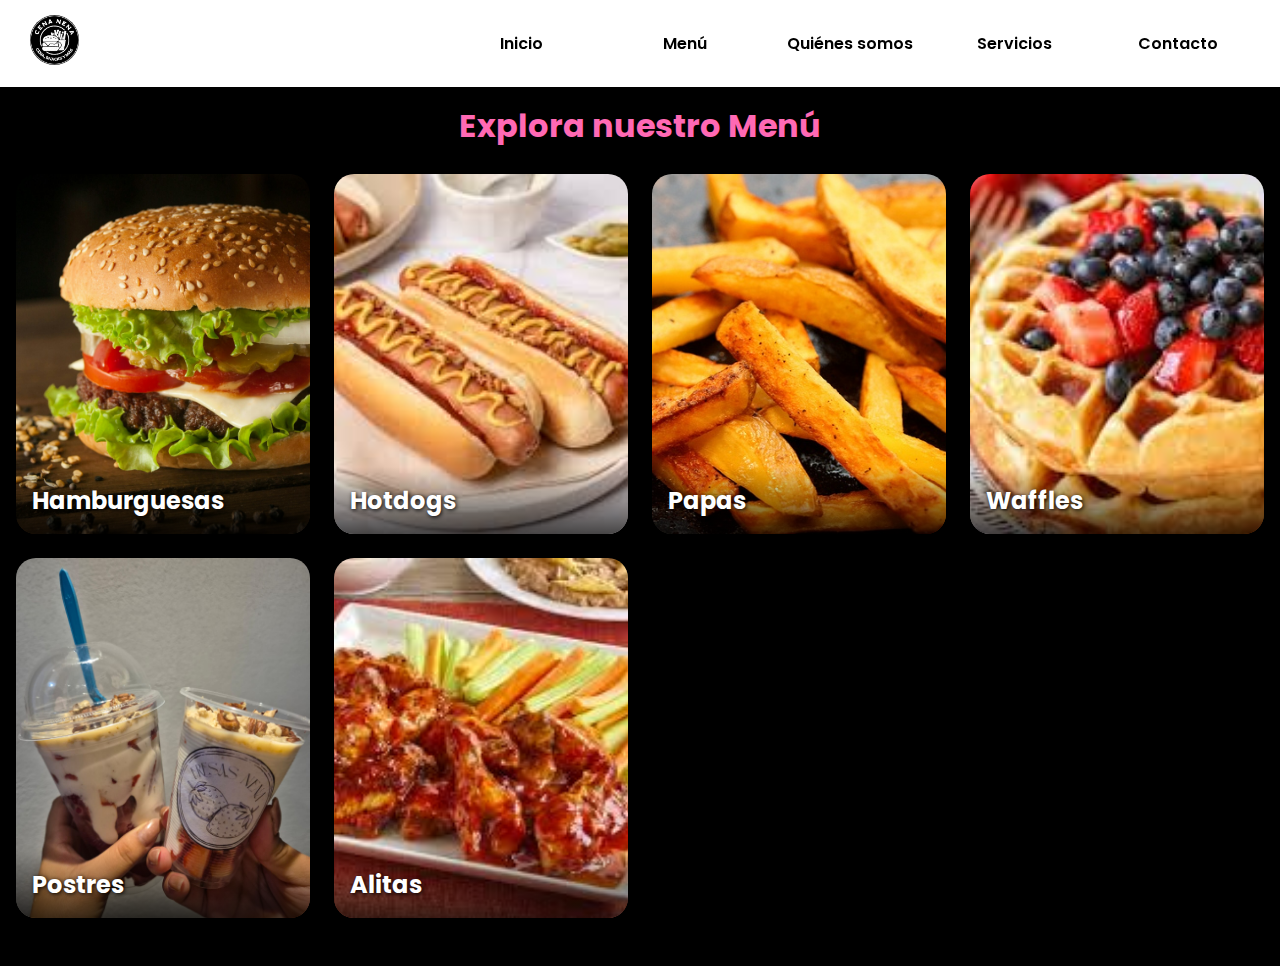
<file: menu.html>
<!DOCTYPE html>
<html lang="en">
<head>
    <meta charset="UTF-8">
    <meta name="viewport" content="width=device-width, initial-scale=1.0">
    <title>Menu</title>
    <link href="https://fonts.googleapis.com/css2?family=Poppins&display=swap" rel="stylesheet">
    <link rel="stylesheet" href="estilos.css">
    <style>
            nav {
      background-color: #fff;
      padding: 15px;
      display: flex;
      align-items: center;
      gap: 20px;
      box-shadow: 0 2px 6px rgba(0,0,0,0.1);
    }

    nav a {
      text-decoration: none;
      color: #d94f30;
      font-weight: bold;
    }

   

    nav img {
      border-radius: 50%;
    }    
  
  .menu-section {
    background-color: #000;
    padding: 2rem 1rem;
    font-family: 'Poppins', sans-serif;
    color: white;
  }

  .menu-title {
    text-align: center;
    font-size: 2rem;
    margin-bottom: 1.5rem;
    color: #ff69b4;
  }

  .menu-slider {
    display: flex;
    overflow-x: auto;
    gap: 1rem;
    scroll-snap-type: x mandatory;
    -webkit-overflow-scrolling: touch;
    padding-bottom: 1rem;
  }

  .menu-slide {
    flex: 0 0 80%;
    max-width: 400px;
    height: 45vh;
    background-size: cover;
    background-position: center;
    border-radius: 20px;
    scroll-snap-align: center;
    position: relative;
    text-decoration: none;
    transition: transform 0.3s ease;
  }

  .menu-slide:hover {
    transform: scale(1.03);
  }

  .slide-overlay {
    position: absolute;
    bottom: 0;
    width: 100%;
    padding: 1rem;
    background: linear-gradient(to top, rgba(0,0,0,0.7), transparent);
    border-radius: 0 0 20px 20px;
  }

  .slide-overlay h2 {
    color: #fff;
    margin: 0;
    font-size: 1.5rem;
    text-shadow: 1px 1px 4px #000;
  }

  /* Escritorio: modo grid */
  @media(min-width: 768px) {
    .menu-slider {
      display: grid;
      grid-template-columns: repeat(auto-fit, minmax(280px, 1fr));
      gap: 1.5rem;
      overflow-x: visible;
    }

    .menu-slide {
      height: 40vh;
      flex: unset;
    }
  }
</style>
</head>
<body>
  <div id="navbar"></div>
 

<section id="menu" class="menu-section">
  <h1 class="menu-title">Explora nuestro Menú</h1>

  <div class="menu-slider">
    <a href="hamburgesas.html" class="menu-slide" style="background-image: url('imagenes/Hamburgesa.jpg');">
      <div class="slide-overlay"><h2>Hamburguesas</h2></div>
    </a>
    <a href="hotdogs.html" class="menu-slide" style="background-image: url('imagenes/hotdog.jpeg');">
      <div class="slide-overlay"><h2>Hotdogs</h2></div>
    </a>
    <a href="papas.html" class="menu-slide" style="background-image: url('imagenes/papas.jpg');">
      <div class="slide-overlay"><h2>Papas</h2></div>
    </a>
    <a href="waffles.html" class="menu-slide" style="background-image: url('imagenes/Wafles.jpeg');">
      <div class="slide-overlay"><h2>Waffles</h2></div>
    </a>
    <a href="postres.html" class="menu-slide" style="background-image: url('imagenes/fresas.jpg');">
      <div class="slide-overlay"><h2>Postres</h2></div>
    </a>
    <a href="alitas.html" class="menu-slide" style="background-image: url('imagenes/alitas.jpeg');">
      <div class="slide-overlay"><h2>Alitas</h2></div>
    </a>
  </div>
</section>
</body>
<script src="navbar.js"></script>
</html>
</file>
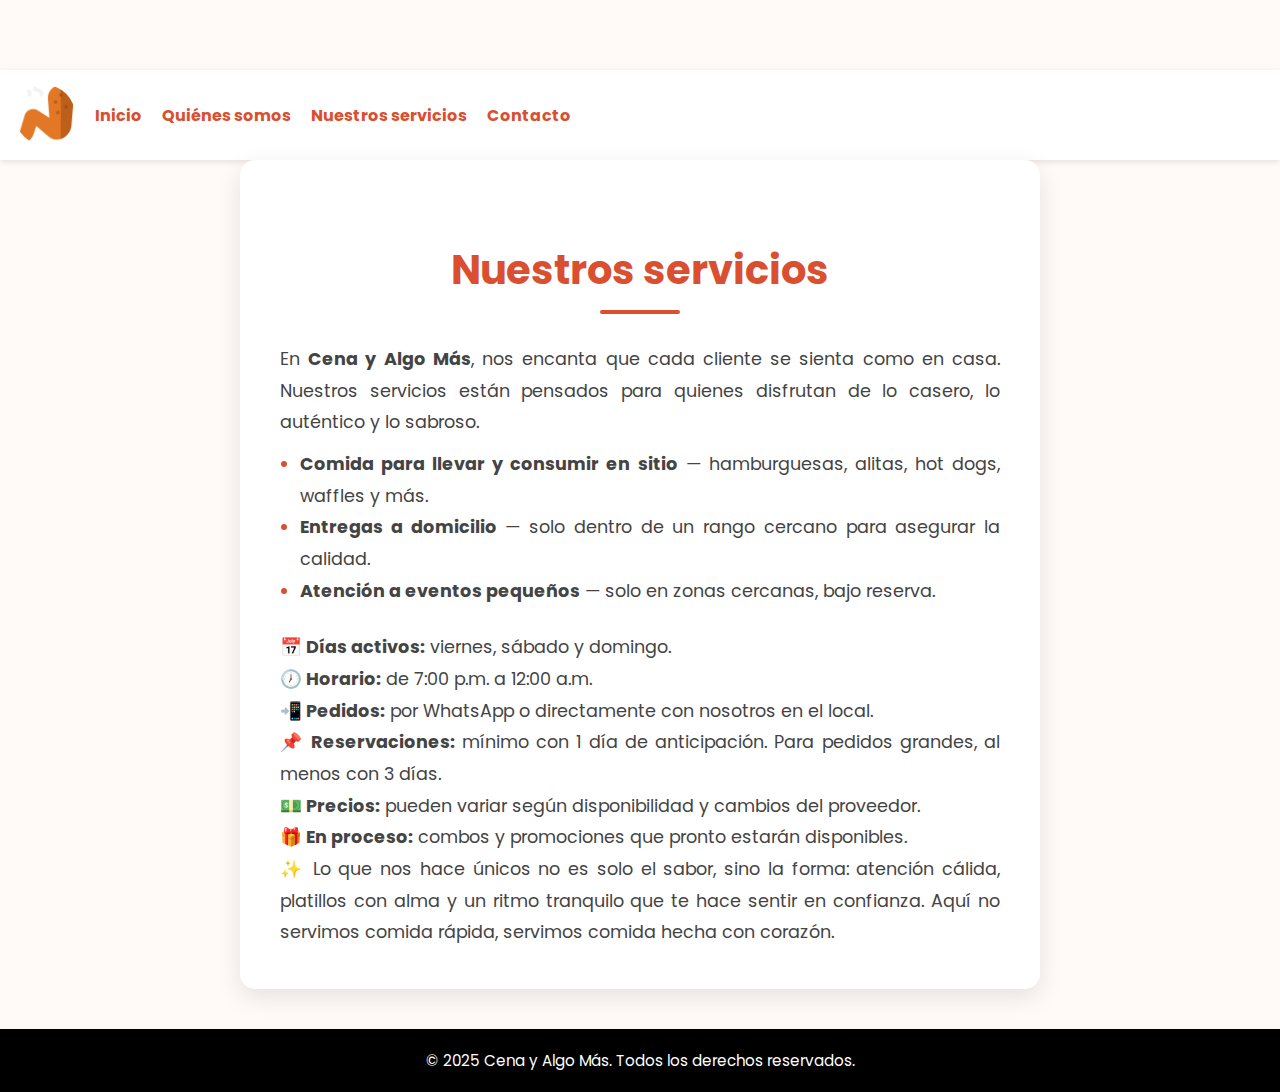
<file: Nuestroservicio.html>
<!DOCTYPE html>
<html lang="es">
<head>
  <meta name="viewport" content="width=device-width, initial-scale=1.0, maximum-scale=1.0, user-scalable=no">
  <meta charset="UTF-8" />
  <meta name="viewport" content="width=device-width, initial-scale=1.0"/>
  <title>Nuestros Servicios</title>
  <link href="https://fonts.googleapis.com/css2?family=Poppins&display=swap" rel="stylesheet"/>
  <link rel="stylesheet" href="estilos.css">
  <style>
    body {
      font-family: 'Poppins', sans-serif;
      background-color: #fffaf7;
      color: #333;
      margin: 0;
    }

    h1 {
      text-align: center;
      font-size: 2.5em;
      margin-top: 40px;
      color: #d94f30;
    }

    hr {
      width: 80px;
      height: 4px;
      background-color: #d94f30;
      border: none;
      margin: 10px auto 30px;
      border-radius: 3px;
    }

    .contenedor {
      max-width: 800px;
      margin: auto;
      background-color: #fff;
      padding: 40px;
      border-radius: 15px;
      box-shadow: 0 8px 25px rgba(0, 0, 0, 0.1);
        flex: 1;
    }

    p, li {
      font-size: 1.1em;
      line-height: 1.8;
      text-align: justify;
      color: #444;
    }

    ul {
      margin-top: 10px;
      margin-bottom: 25px;
      padding-left: 20px;
    }

    li::marker {
      color: #d94f30;
    }

    footer {
      background-color: #000;
      color: white;
      text-align: center;
      padding: 20px;
      margin-top: 40px;
      font-size: 0.95em;
    }

    nav {
      background-color: #fff;
      padding: 15px;
      display: flex;
      align-items: center;
      gap: 20px;
      box-shadow: 0 2px 6px rgba(0,0,0,0.1);
    }

    nav a {
      text-decoration: none;
      color: #d94f30;
      font-weight: bold;
    }

    nav a:hover {
      text-decoration: underline;
    }

    nav img {
      border-radius: 50%;
    }


footer {
  background-color: #000;
  color: white;
  text-align: center;
  padding: 20px;
}
  </style>
</head>
<body>

  <nav>
    <img src="imagenes/alita.png" alt="logo" width="60" height="60" />
    <a href="index.html">Inicio</a>
    <a href="quienessomos.html">Quiénes somos</a>
    <a href="Nuestroservicio.html">Nuestros servicios</a>
    <a href="contactos.html">Contacto</a>
  </nav>

  <div class="contenedor">
    <h1>Nuestros servicios</h1>
    <hr />

    <p>En <strong>Cena y Algo Más</strong>, nos encanta que cada cliente se sienta como en casa. Nuestros servicios están pensados para quienes disfrutan de lo casero, lo auténtico y lo sabroso.</p>

    <ul>
      <li><strong>Comida para llevar y consumir en sitio</strong> — hamburguesas, alitas, hot dogs, waffles y más.</li>
      <li><strong>Entregas a domicilio</strong> — solo dentro de un rango cercano para asegurar la calidad.</li>
      <li><strong>Atención a eventos pequeños</strong> — solo en zonas cercanas, bajo reserva.</li>
    </ul>

    <p><strong>📅 Días activos:</strong> viernes, sábado y domingo.</p>
    <p><strong>🕖 Horario:</strong> de 7:00 p.m. a 12:00 a.m.</p>

    <p><strong>📲 Pedidos:</strong> por WhatsApp o directamente con nosotros en el local.</p>
    <p><strong>📌 Reservaciones:</strong> mínimo con 1 día de anticipación. Para pedidos grandes, al menos con 3 días.</p>

    <p><strong>💵 Precios:</strong> pueden variar según disponibilidad y cambios del proveedor.</p>
    <p><strong>🎁 En proceso:</strong> combos y promociones que pronto estarán disponibles.</p>

    <p>✨ Lo que nos hace únicos no es solo el sabor, sino la forma: atención cálida, platillos con alma y un ritmo tranquilo que te hace sentir en confianza. Aquí no servimos comida rápida, servimos comida hecha con corazón.</p>
  </div>

  <footer>
    © 2025 Cena y Algo Más. Todos los derechos reservados.
  </footer>

</body>
<script>
  if (window.matchMedia('(min-width: 768px)').matches) {
    document.addEventListener('wheel', function(e) {
      if (e.ctrlKey) e.preventDefault();
    }, { passive: false });

    document.addEventListener('keydown', function(e) {
      if ((e.ctrlKey || e.metaKey) && (e.key === '-' || e.key === '+' || e.key === '=')) {
        e.preventDefault();
      }
    });
  }
</script>

</html>
</file>
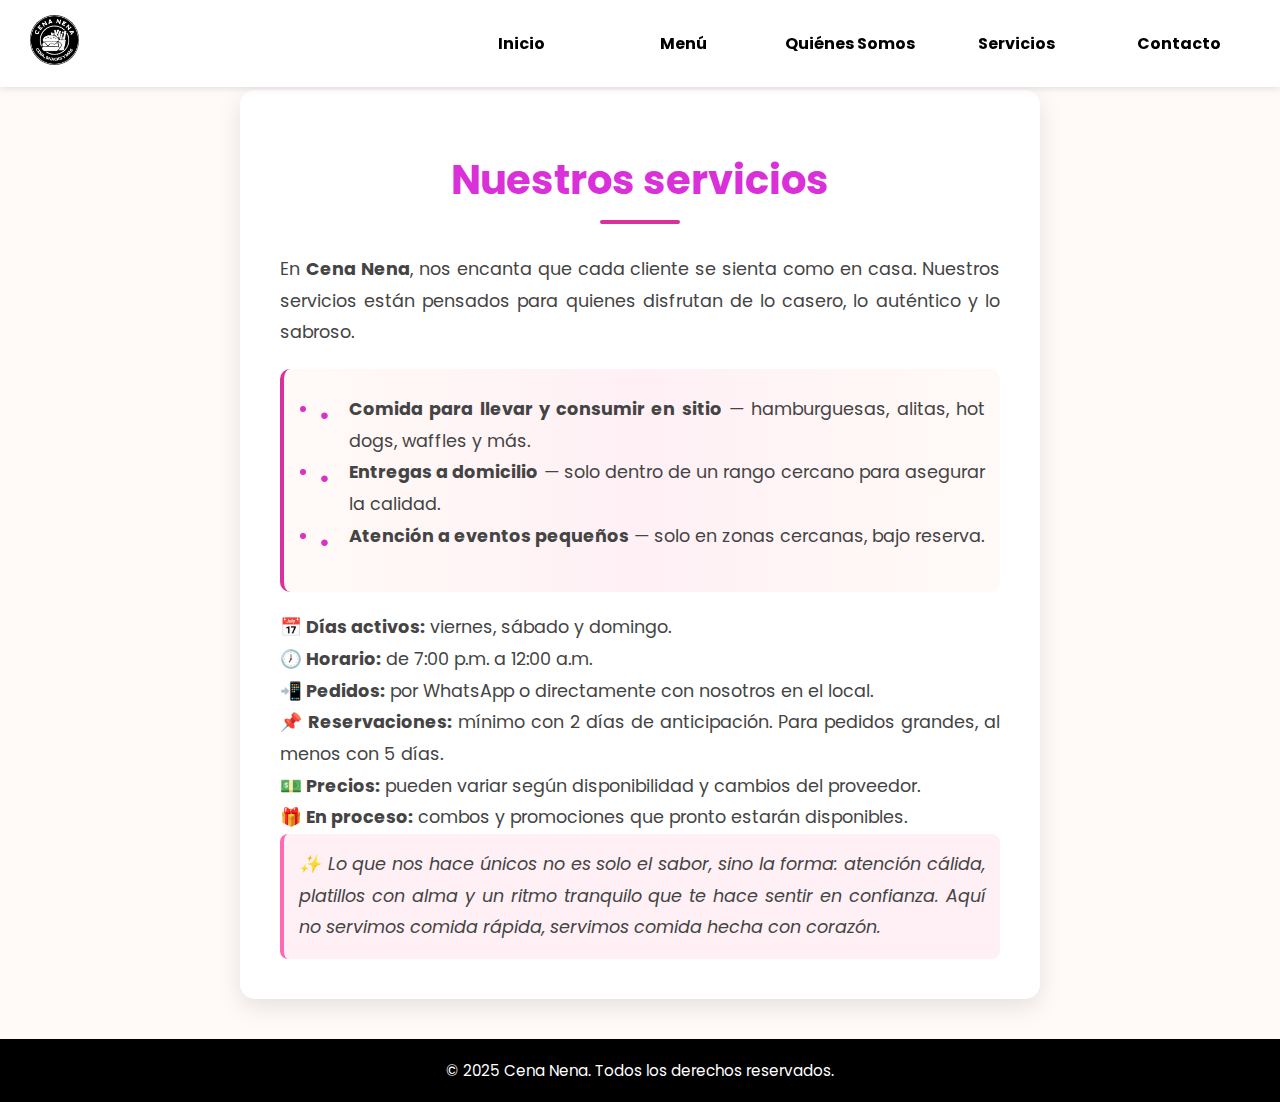
<file: nuestroservicio.html>
<!DOCTYPE html>
<html lang="es">
<head>
  <meta charset="UTF-8">
  <meta name="viewport" content="width=device-width, initial-scale=1.0">
  <title>Cena Nena - Nuestros Servicios</title>
  <link href="https://fonts.googleapis.com/css2?family=Poppins:wght@400;600&display=swap" rel="stylesheet">
  <link rel="stylesheet" href="estilos.css">
  <style>
    body {
      font-family: 'Poppins', sans-serif;
      background-color: #fffaf7;
      color: #333;
      margin: 0;
      padding-top: 70px;
    }

    h1 {
      text-align: center;
      font-size: 2.5em;
      margin-top: 20px;
      color: #d930d9;
    }

    hr {
      width: 80px;
      height: 4px;
      background-color: #d9309e;
      border: none;
      margin: 10px auto 30px;
      border-radius: 3px;
    }

    .contenedor {
      max-width: 800px;
      margin: 20px auto;
      background-color: #fff;
      padding: 40px;
      border-radius: 15px;
      box-shadow: 0 8px 25px rgba(0, 0, 0, 0.1);
    }

    p, li {
      font-size: 1.1em;
      line-height: 1.8;
      text-align: justify;
      color: #444;
    }

    ul {
      margin-top: 10px;
      margin-bottom: 25px;
      padding-left: 20px;
    }

    li::marker {
      color: #d930c8;
    }

    footer {
      background-color: #000;
      color: white;
      text-align: center;
      padding: 20px;
      margin-top: 40px;
      font-size: 0.95em;
    }

    /* Estilos del navbar */
    .navbar {
      background-color: #fff;
      padding: 15px 30px;
      display: flex;
      align-items: center;
      justify-content: space-between;
      box-shadow: 0 2px 6px rgba(0,0,0,0.1);
      position: fixed;
      top: 0;
      left: 0;
      right: 0;
      z-index: 1000;
    }

    .logo img {
      height: 50px;
      border-radius: 50%;
    }

    .nav-links {
      display: flex;
      gap: 20px;
    }

    .nav-links a {
      text-decoration: none;
      color: #000000;
      font-weight: bold;
      transition: color 0.3s;
    }

    .nav-links a:hover {
      color: #ff007f;
      text-decoration: none;
    }

    .hamburger {
      display: none;
      flex-direction: column;
      cursor: pointer;
      gap: 5px;
    }

    .hamburger span {
      display: block;
      width: 25px;
      height: 3px;
      background: #000000;
      border-radius: 3px;
      transition: 0.3s;
    }

    /* Responsive para móvil */
    @media (max-width: 768px) {
      body {
        padding-top: 70px;
      }
      
      .hamburger {
        display: flex;
      }

      .nav-links {
        position: fixed;
        top: 70px;
        right: -100%;
        flex-direction: column;
        background: #fff;
        width: 100%;
        padding: 20px;
        transition: right 0.3s ease;
        box-shadow: 0 4px 10px rgba(0,0,0,0.2);
      }

      .nav-links.active {
        right: 0;
      }

      .hamburger.active span:nth-child(1) {
        transform: rotate(45deg) translate(5px, 5px);
      }

      .hamburger.active span:nth-child(2) {
        opacity: 0;
      }

      .hamburger.active span:nth-child(3) {
        transform: rotate(-45deg) translate(5px, -5px);
      }
    }

    /* Estilos de los iconos */
    .icon-list li {
      position: relative;
      padding-left: 30px;
    }
    
    .icon-list li::before {
      content: "•";
      color: #d930c8;
      font-size: 1.5em;
      position: absolute;
      left: 0;
      top: -2px;
    }
    
    .service-highlight {
      background: linear-gradient(to right, #fffaf7, #fff0f5, #fffaf7);
      padding: 15px;
      border-radius: 10px;
      margin: 20px 0;
      border-left: 4px solid #d9309e;
    }
  </style>
</head>
<body>
  <!-- Navbar corregido -->
  <nav class="navbar">
    <div class="logo">
      <img src="imagenes/logo.jpg" alt="Logo Cena Nena">
    </div>
    <div class="hamburger" id="hamburger">
      <span></span>
      <span></span>
      <span></span>
    </div>
    <div class="nav-links" id="nav-links">
      <a href="index.html">Inicio</a>
      <a href="menu.html">Menú</a>
      <a href="quienessomos.html">Quiénes Somos</a>
      <a href="nuestroservicio.html">Servicios</a>
      <a href="contactos.html">Contacto</a>
    </div>
  </nav>

  <div class="contenedor">
    <h1>Nuestros servicios</h1>
    <hr />

    <p>En <strong>Cena Nena</strong>, nos encanta que cada cliente se sienta como en casa. Nuestros servicios están pensados para quienes disfrutan de lo casero, lo auténtico y lo sabroso.</p>

    <div class="service-highlight">
      <ul class="icon-list">
        <li><strong>Comida para llevar y consumir en sitio</strong> — hamburguesas, alitas, hot dogs, waffles y más.</li>
        <li><strong>Entregas a domicilio</strong> — solo dentro de un rango cercano para asegurar la calidad.</li>
        <li><strong>Atención a eventos pequeños</strong> — solo en zonas cercanas, bajo reserva.</li>
      </ul>
    </div>

    <div class="service-details">
      <p><strong>📅 Días activos:</strong> viernes, sábado y domingo.</p>
      <p><strong>🕖 Horario:</strong> de 7:00 p.m. a 12:00 a.m.</p>
      <p><strong>📲 Pedidos:</strong> por WhatsApp o directamente con nosotros en el local.</p>
      <p><strong>📌 Reservaciones:</strong> mínimo con 2 días de anticipación. Para pedidos grandes, al menos con 5 días.</p>
      <p><strong>💵 Precios:</strong> pueden variar según disponibilidad y cambios del proveedor.</p>
      <p><strong>🎁 En proceso:</strong> combos y promociones que pronto estarán disponibles.</p>
    </div>

    <p style="font-style: italic; background-color: #fff0f5; padding: 15px; border-radius: 8px; border-left: 4px solid #ff69b4;">
      ✨ Lo que nos hace únicos no es solo el sabor, sino la forma: atención cálida, platillos con alma y un ritmo tranquilo que te hace sentir en confianza. Aquí no servimos comida rápida, servimos comida hecha con corazón.
    </p>
  </div>

  <footer>
    © 2025 Cena Nena. Todos los derechos reservados.
  </footer>

  <!-- Script para el menú hamburguesa -->
  <script>
    document.addEventListener('DOMContentLoaded', function() {
      const hamburger = document.getElementById('hamburger');
      const navLinks = document.getElementById('nav-links');
      
      if (hamburger && navLinks) {
        hamburger.addEventListener('click', () => {
          hamburger.classList.toggle('active');
          navLinks.classList.toggle('active');
        });
        
        // Cerrar el menú al hacer clic en un enlace (para móviles)
        document.querySelectorAll('.nav-links a').forEach(link => {
          link.addEventListener('click', () => {
            hamburger.classList.remove('active');
            navLinks.classList.remove('active');
          });
        });
      }
    });
  </script>
</body>
</html>
</file>
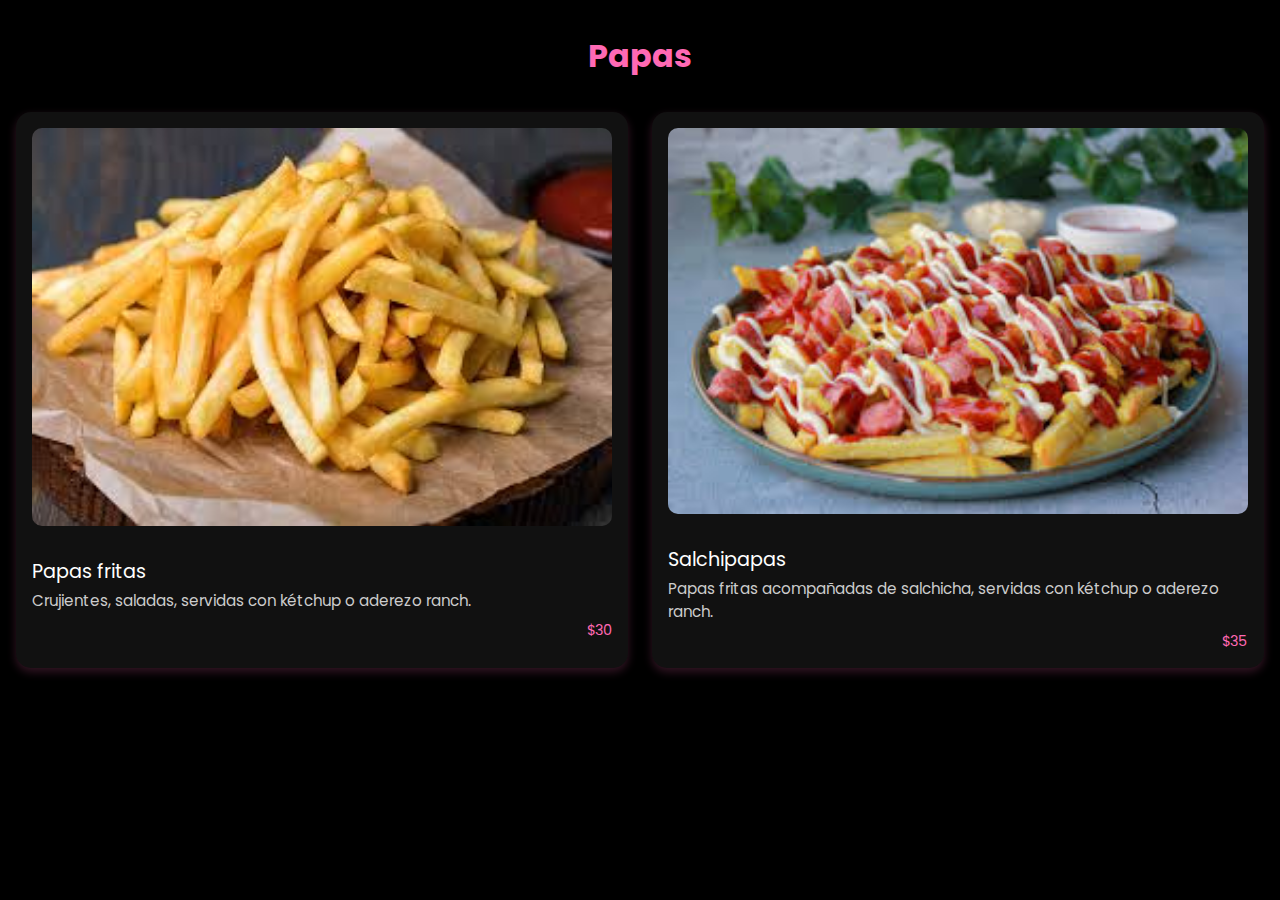
<file: papas.html>
<!DOCTYPE html>
<html lang="es">
<head>
  <meta charset="UTF-8" />
  <meta name="viewport" content="width=device-width, initial-scale=1.0"/>
  <title>Papas</title>
  <link rel="stylesheet" href="estilos.css" />
  <link href="https://fonts.googleapis.com/css2?family=Poppins&display=swap" rel="stylesheet">
  <style>
    body { background: #000; color: #fff; font-family: 'Poppins', sans-serif; margin: 0; padding: 1rem; }
    h1 { color: #ff69b4; text-align: center; margin-top: 1rem; }
    .menu-items { display: grid; grid-template-columns: repeat(auto-fit, minmax(260px, 1fr)); gap: 1.5rem; margin-top: 2rem; }
    .item-card { background: #111; border-radius: 15px; padding: 1rem; box-shadow: 0 4px 10px rgba(255,105,180,0.2); }
    .item-card img { width: 100%; border-radius: 10px; margin-bottom: 1rem; }
    .item-title { font-size: 1.2rem; margin: 0.5rem 0 0.2rem; color: #fff; }
    .item-description { font-size: 0.95rem; color: #ccc; }
    .item-price { font-size: 0.9rem; color: #ff69b4; text-align: right; margin-top: 0.5rem; }
  </style>
</head>
<body>
  <h1>Papas</h1>
  <div class="menu-items">
    <div class="item-card">
      <img src="imagenes/papasfrancesas.jpeg" alt="Papas fritas">
      <div class="item-title">Papas fritas</div>
      <div class="item-description">Crujientes, saladas, servidas con kétchup o aderezo ranch.</div>
      <div class="item-price">$30</div>
    </div>
    <div class="item-card">
      <img src="imagenes/papasalchicha.jpeg" alt="Salchipapas">
      <div class="item-title">Salchipapas</div>
      <div class="item-description">Papas fritas acompañadas de salchicha, servidas con kétchup o aderezo ranch.</div>
      <div class="item-price">$35</div>
    </div>
  </div>
</body>
</html>
</file>
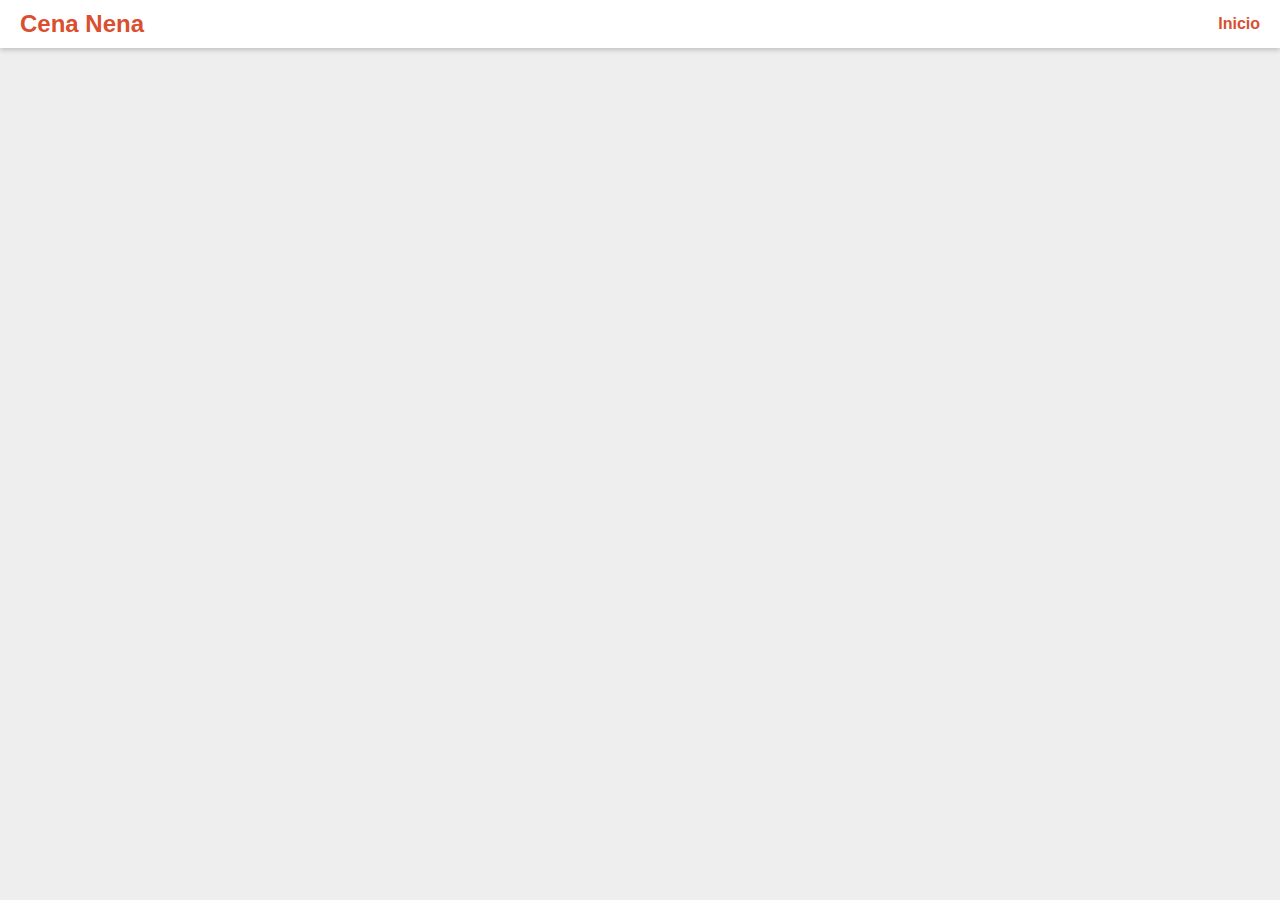
<file: test.html>
<!DOCTYPE html>
<html lang="es">
<head>
<meta charset="UTF-8" />
<meta name="viewport" content="width=device-width, initial-scale=1" />
<title>Test hamburguesa minimal</title>
<style>
  body {
    margin: 0; font-family: Arial, sans-serif;
    background: #eee;
  }
  .navbar {
    display: flex;
    justify-content: space-between;
    align-items: center;
    background: white;
    padding: 10px 20px;
    position: sticky;
    top: 0;
    box-shadow: 0 2px 5px rgba(0,0,0,0.2);
  }
  .logo {
    font-weight: bold;
    font-size: 24px;
    color: #d94f30;
  }
  .nav-links {
    display: flex;
    gap: 15px;
  }
  .nav-links a {
    text-decoration: none;
    color: #d94f30;
    font-weight: 600;
  }
  .hamburger {
    display: none;
    flex-direction: column;
    gap: 5px;
    cursor: pointer;
  }
  .hamburger span {
    width: 25px;
    height: 3px;
    background: #d94f30;
    border-radius: 3px;
    transition: 0.3s;
  }

  /* Mostrar hamburger en pantallas pequeñas */
  @media (max-width: 768px) {
    .nav-links {
      position: absolute;
      top: 50px;
      right: -100%;
      flex-direction: column;
      background: white;
      width: 200px;
      padding: 20px;
      box-shadow: 0 2px 10px rgba(0,0,0,0.15);
      transition: right 0.3s ease;
      border-radius: 8px;
    }
    .nav-links.active {
      right: 10px;
    }
    .hamburger {
      display: flex;
    }
    .hamburger.active span:nth-child(1) {
      transform: rotate(45deg) translate(5px, 5px);
    }
    .hamburger.active span:nth-child(2) {
      opacity: 0;
    }
    .hamburger.active span:nth-child(3) {
      transform: rotate(-45deg) translate(5px, -5px);
    }
  }
</style>
</head>
<body>

<nav class="navbar">
  <div class="logo">Cena Nena</div>
  <div class="nav-links" id="nav-links">
    <a href="#">Inicio
</file>
<file: estilos.css>
:root {
  --negro: #000;
  --blanco: #fff;
  --rosa: #ff007f;
}

* {
  margin: 0;
  padding: 0;
  box-sizing: border-box;
}

body {
  font-family: 'Poppins', sans-serif;
  background: var(--negro);
  color: var(--blanco);
  overflow-x: hidden;
  padding-top: 70px; /* Espacio para navbar fijo */
}

/* NAVBAR ACTUALIZADA - ENLACES DISTRIBUIDOS */
.navbar {
  background-color: var(--blanco);
  padding: 15px 30px;
  display: flex;
  align-items: center;
  justify-content: space-between;
  box-shadow: 0 2px 6px rgba(0,0,0,0.1);
  position: fixed;
  top: 0;
  left: 0;
  right: 0;
  z-index: 1000;
}

.logo img {
  height: 50px;
  border-radius: 50%;
}

/* Contenedor de enlaces modificado para distribución equitativa */
.nav-links-container {
  display: flex;
  flex: 1;
  justify-content: center; /* Centramos los enlaces */
}

.nav-links {
  display: flex;
  gap: 20px;
  flex: 1; /* Ocupa todo el espacio disponible */
  max-width: 800px; /* Ancho máximo para evitar que se estire demasiado */
  justify-content: space-around; /* Distribución equitativa */
}

.nav-links a {
  text-decoration: none;
  color: var(--negro);
  font-weight: 600;
  transition: color 0.3s;
  padding: 5px 10px;
  text-align: center;
  flex: 1; /* Cada enlace ocupa espacio igual */
  min-width: max-content; /* Evita que los enlaces se compriman demasiado */
}

.nav-links a:hover {
  color: var(--rosa);
}

.hamburger {
  display: none;
  flex-direction: column;
  cursor: pointer;
  gap: 5px;
}

.hamburger span {
  display: block;
  width: 25px;
  height: 3px;
  background: var(--negro);
  border-radius: 3px;
  transition: 0.3s;
}

/* Mobile Navbar actualizado */
@media (max-width: 768px) {
  body {
    padding-top: 70px;
  }
  
  .hamburger {
    display: flex;
  }

  .nav-links-container {
    justify-content: flex-end; /* Alinea el hamburguesa a la derecha */
  }

  .nav-links {
    position: fixed;
    top: 70px;
    right: -100%;
    flex-direction: column;
    background: var(--blanco);
    width: 100%;
    padding: 20px;
    transition: right 0.3s ease;
    box-shadow: 0 4px 10px rgba(0,0,0,0.2);
    max-width: none;
    justify-content: flex-start;
  }

  .nav-links.active {
    right: 0;
  }

  .nav-links a {
    padding: 12px 0;
    text-align: left;
    border-bottom: 1px solid #f0f0f0;
  }

  .hamburger.active span:nth-child(1) {
    transform: rotate(45deg) translate(5px, 5px);
  }

  .hamburger.active span:nth-child(2) {
    opacity: 0;
  }

  .hamburger.active span:nth-child(3) {
    transform: rotate(-45deg) translate(5px, -5px);
  }
}

/* Resto de tus estilos permanecen igual */
.hero {
  position: relative;
  width: 100%;
  height: 70vh;
  background: url("imagenes/fondoindex.jpg") no-repeat center center / cover;
  background-attachment: scroll;
  will-change: background-image;
  display: flex;
  flex-direction: column;
  align-items: center;
  justify-content: center;
  z-index: 0;
  overflow: hidden;
  background-attachment: fixed;
}

.hero::after {
  content: "";
  position: absolute;
  top: 0; left: 0; right: 0; bottom: 0;
  background: rgba(0,0,0,0.5);
  z-index: 0;
}

.hero h1 {
  position: relative;
  font-size: 3rem;
  margin-bottom: 20px;
  z-index: 1;
}

.cta-button {
  position: relative;
  z-index: 1;
  background: var(--rosa);
  color: var(--blanco);
  padding: 12px 30px;
  text-decoration: none;
  border-radius: 30px;
  font-weight: 600;
  transition: background 0.3s;
}

.cta-button:hover {
  background: #e60073;
}

.carousel {
  position: relative;
  overflow: hidden;
  background: #111;
  padding: 40px 0;
}

.carousel-container {
  position: relative;
  max-width: 1200px;
  margin: 0 auto;
}

.carousel-track {
  display: flex;
  transition: transform 0.5s ease;
}

.card {
  min-width: 300px;
  margin: 0 10px;
  background: #222;
  border-radius: 10px;
  overflow: hidden;
  border: 2px solid var(--rosa);
  text-align: center;
}

.card img {
  width: 100%;
  height: 180px;
  object-fit: cover;
}

.card h3 {
  padding: 10px 0;
}

.carousel-btn {
  position: absolute;
  top: 50%;
  transform: translateY(-50%);
  background: var(--rosa);
  border: none;
  color: var(--blanco);
  font-size: 24px;
  padding: 10px;
  cursor: pointer;
  border-radius: 50%;
}

.prev {
  left: 10px;
}

.next {
  right: 10px;
}

.carousel-dots {
  text-align: center;
  margin-top: 20px;
}

.carousel-dots button {
  border: none;
  background: #555;
  border-radius: 50%;
  width: 12px;
  height: 12px;
  margin: 0 5px;
  cursor: pointer;
}

.carousel-dots button.active {
  background: var(--rosa);
}

.noticias {
  padding: 50px 20px;
  background: #111;
}

.noticias h2 {
  text-align: center;
  margin-bottom: 40px;
  color: var(--rosa);
}

.noticia {
  background: #222;
  border-radius: 10px;
  padding: 20px;
  margin: 20px auto;
  max-width: 800px;
  transition: transform 0.3s, box-shadow 0.3s;
}

.noticia:hover {
  transform: translateY(-5px);
  box-shadow: 0 4px 15px rgba(0,0,0,0.2);
}

footer {
  text-align: center;
  padding: 20px;
  background: var(--negro);
  color: var(--blanco);
  font-size: 0.9rem;
}
</file>
